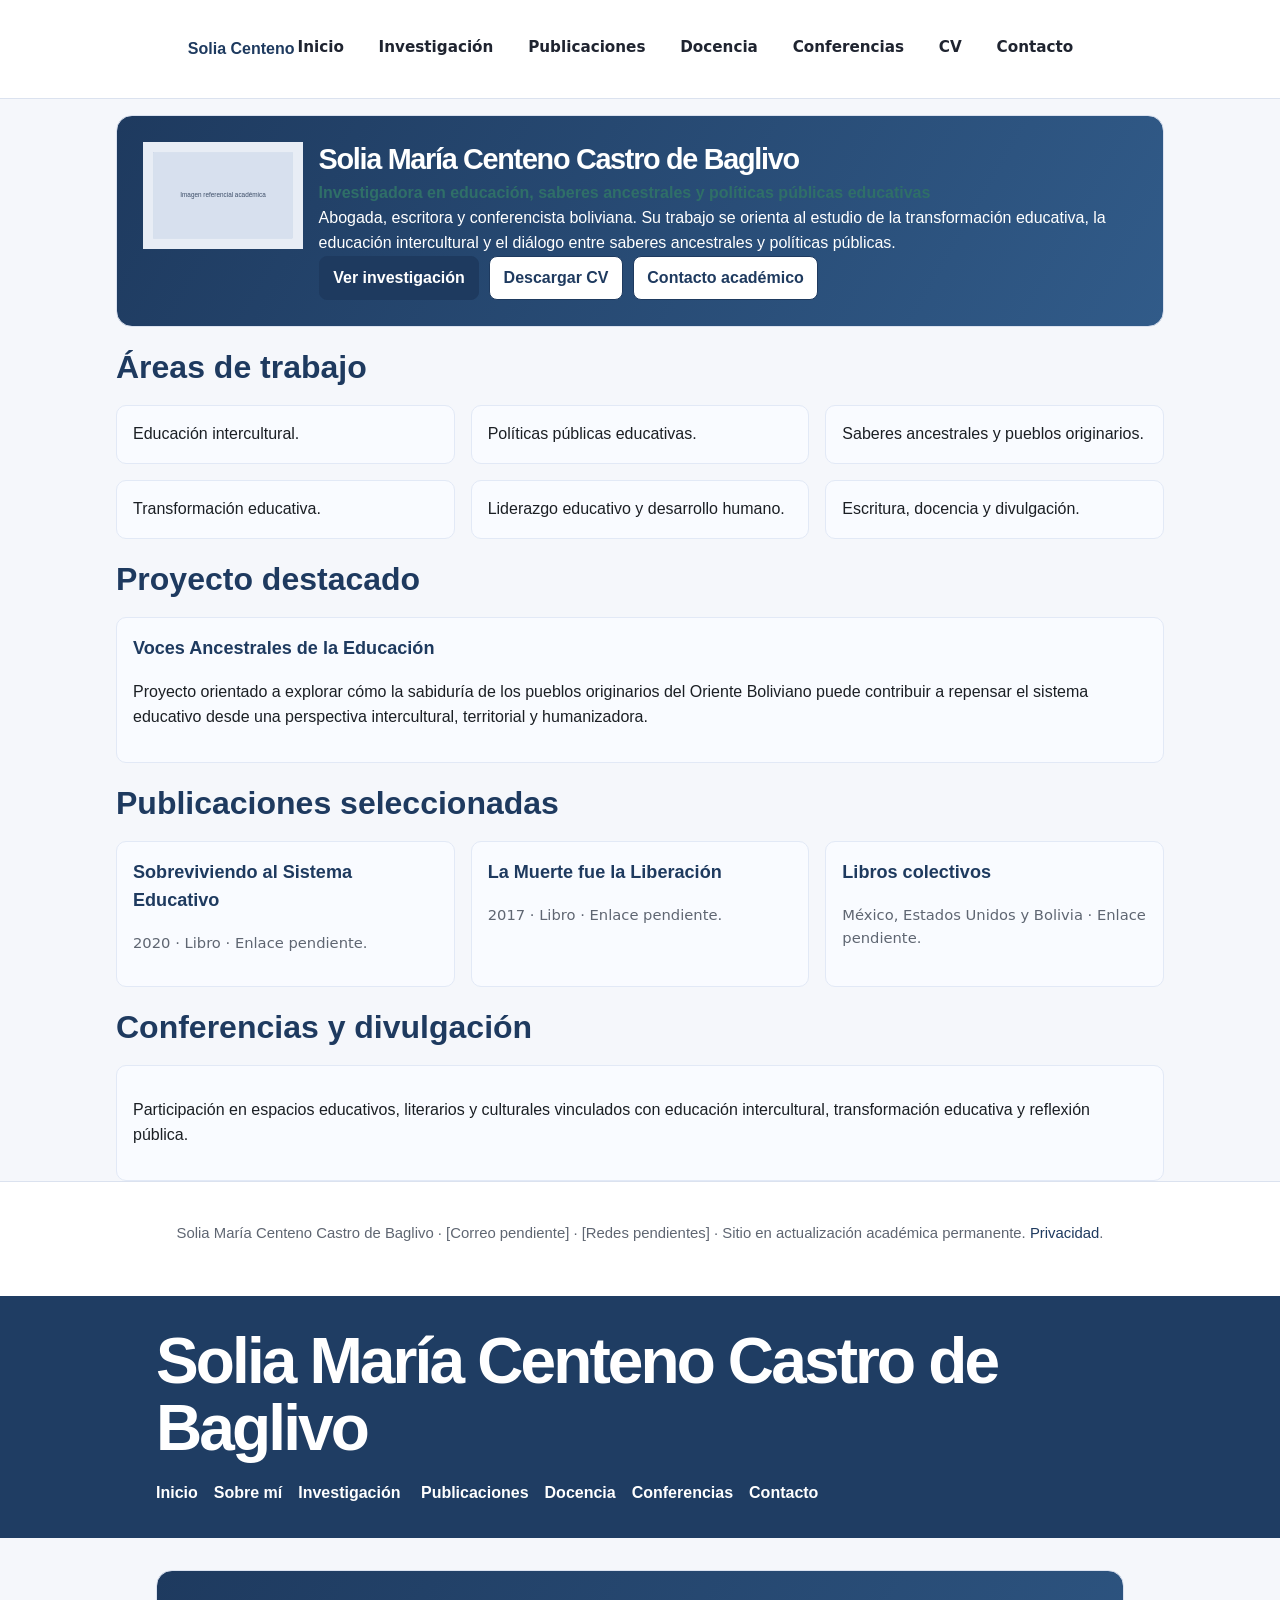
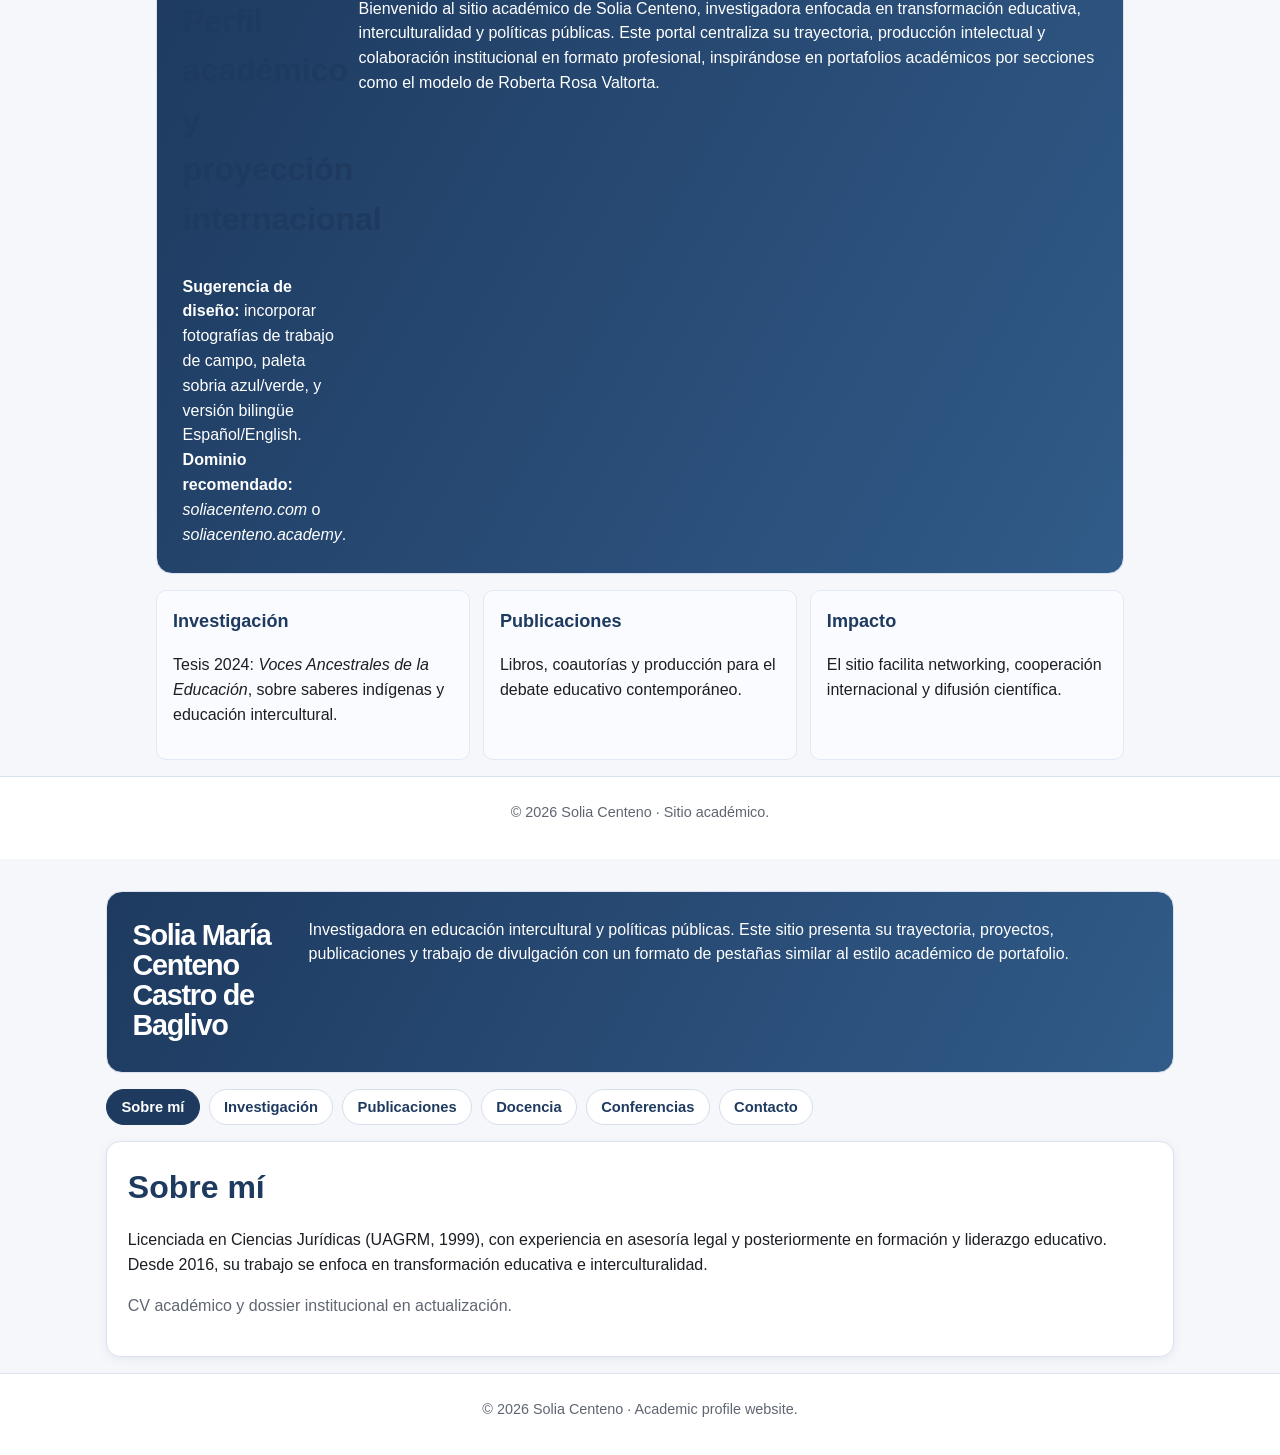
<file: index.html>
<!doctype html><html lang='es'><head><meta charset='utf-8'><meta name='viewport' content='width=device-width,initial-scale=1'>
<title>Solia Centeno | Investigación en educación y políticas públicas</title><meta name='description' content='Sitio académico de Solia María Centeno, abogada, escritora e investigadora boliviana dedicada a la educación intercultural, saberes ancestrales y políticas públicas educativas.'>
<meta property='og:title' content='Solia Centeno | Investigación en educación y políticas públicas'><meta property='og:description' content='Sitio académico y portafolio de investigación educativa.'><meta property='og:type' content='website'><meta property='og:image' content='assets/img/profile-placeholder.svg'><link rel='canonical' href='[pendiente de confirmar]'><link rel='stylesheet' href='assets/css/style.css'></head><body>
<header class='site-header'><div class='container'><a class='brand' href='index.html'>Solia Centeno</a><nav class='nav'><a href='index.html'>Inicio</a><a href='investigacion.html'>Investigación</a><a href='publicaciones.html'>Publicaciones</a><a href='docencia.html'>Docencia</a><a href='conferencias.html'>Conferencias</a><a href='cv.html'>CV</a><a href='contacto.html'>Contacto</a></nav></div></header>
<main class='container'><section class='hero'><img src='assets/img/profile-placeholder.svg' alt='Retrato profesional referencial de Solia Centeno'><div><h1>Solia María Centeno Castro de Baglivo</h1><p class='subtitle'>Investigadora en educación, saberes ancestrales y políticas públicas educativas</p><p>Abogada, escritora y conferencista boliviana. Su trabajo se orienta al estudio de la transformación educativa, la educación intercultural y el diálogo entre saberes ancestrales y políticas públicas.</p><div class='actions'><a class='btn primary' href='investigacion.html'>Ver investigación</a><a class='btn ghost' href='assets/docs/cv-solia-centeno.pdf'>Descargar CV</a><a class='btn ghost' href='contacto.html'>Contacto académico</a></div></div></section>
<section class='section'><h2>Áreas de trabajo</h2><div class='grid'><article class='card'>Educación intercultural.</article><article class='card'>Políticas públicas educativas.</article><article class='card'>Saberes ancestrales y pueblos originarios.</article><article class='card'>Transformación educativa.</article><article class='card'>Liderazgo educativo y desarrollo humano.</article><article class='card'>Escritura, docencia y divulgación.</article></div></section>
<section class='section'><h2>Proyecto destacado</h2><article class='card'><h3>Voces Ancestrales de la Educación</h3><p>Proyecto orientado a explorar cómo la sabiduría de los pueblos originarios del Oriente Boliviano puede contribuir a repensar el sistema educativo desde una perspectiva intercultural, territorial y humanizadora.</p></article></section>
<section class='section'><h2>Publicaciones seleccionadas</h2><div class='grid'><article class='card'><h3>Sobreviviendo al Sistema Educativo</h3><p class='meta'>2020 · Libro · Enlace pendiente.</p></article><article class='card'><h3>La Muerte fue la Liberación</h3><p class='meta'>2017 · Libro · Enlace pendiente.</p></article><article class='card'><h3>Libros colectivos</h3><p class='meta'>México, Estados Unidos y Bolivia · Enlace pendiente.</p></article></div></section>
<section class='section'><h2>Conferencias y divulgación</h2><article class='card'><p>Participación en espacios educativos, literarios y culturales vinculados con educación intercultural, transformación educativa y reflexión pública.</p></article></section>
</main><footer><div class='container footer-inner'>Solia María Centeno Castro de Baglivo · [Correo pendiente] · [Redes pendientes] · Sitio en actualización académica permanente. <a href='privacidad.html'>Privacidad</a>.</div></footer><script src='assets/js/main.js'></script></body></html>
<!DOCTYPE html>
<html lang="es">
<head>
  <meta charset="UTF-8" />
  <meta name="viewport" content="width=device-width, initial-scale=1.0" />
  <meta name="description" content="Sitio académico de Solia Centeno: educación intercultural y políticas públicas." />
  <title>Inicio | Solia Centeno</title>
  <style>
    body{margin:0;font-family:Arial,sans-serif;background:#f4f6fb;color:#1f2430}
    header{background:#1f3d63;color:#fff;padding:1rem}
    nav a{color:#fff;text-decoration:none;margin-right:1rem;font-weight:700}
    .wrap{max-width:1000px;margin:0 auto;padding:1rem}
    .hero{background:#fff;padding:1.2rem;border-radius:10px}
    .cards{display:grid;grid-template-columns:repeat(auto-fit,minmax(220px,1fr));gap:.8rem;margin-top:1rem}
    .card{background:#fff;border-radius:10px;padding:1rem}
    footer{text-align:center;color:#5f6672;padding:1.2rem}
  </style>
</head>
<body>
<header>
  <div class="wrap">
    <h1>Solia María Centeno Castro de Baglivo</h1>
    <nav>
      <a href="index.html">Inicio</a><a href="sobre-mi.html">Sobre mí</a><a href="investigacion.html">Investigación</a>
      <a href="publicaciones.html">Publicaciones</a><a href="docencia.html">Docencia</a><a href="conferencias.html">Conferencias</a><a href="contacto.html">Contacto</a>
    </nav>
  </div>
</header>
<main class="wrap">
  <section class="hero">
    <h2>Perfil académico y proyección internacional</h2>
    <p>Bienvenido al sitio académico de Solia Centeno, investigadora enfocada en transformación educativa, interculturalidad y políticas públicas. Este portal centraliza su trayectoria, producción intelectual y colaboración institucional en formato profesional, inspirándose en portafolios académicos por secciones como el modelo de Roberta Rosa Valtorta.</p>
    <p><strong>Sugerencia de diseño:</strong> incorporar fotografías de trabajo de campo, paleta sobria azul/verde, y versión bilingüe Español/English. <strong>Dominio recomendado:</strong> <em>soliacenteno.com</em> o <em>soliacenteno.academy</em>.</p>
  </section>
  <section class="cards">
    <article class="card"><h3>Investigación</h3><p>Tesis 2024: <em>Voces Ancestrales de la Educación</em>, sobre saberes indígenas y educación intercultural.</p></article>
    <article class="card"><h3>Publicaciones</h3><p>Libros, coautorías y producción para el debate educativo contemporáneo.</p></article>
    <article class="card"><h3>Impacto</h3><p>El sitio facilita networking, cooperación internacional y difusión científica.</p></article>
  </section>
</main>
<footer>© 2026 Solia Centeno · Sitio académico.</footer>
  <meta name="description" content="Sitio académico de Solia María Centeno Castro de Baglivo: investigación en educación intercultural y políticas públicas." />
  <title>Solia Centeno | Investigación en Educación y Políticas Públicas</title>
  <style>
    :root { --primary:#1e3a5f; --accent:#2e7d68; --bg:#f5f7fb; --card:#fff; --muted:#5f6672; }
    *{box-sizing:border-box}
    body{margin:0;font-family:Inter,"Segoe UI",Arial,sans-serif;background:var(--bg);color:#1b1f24;line-height:1.55}
    .wrapper{max-width:1100px;margin:0 auto;padding:1rem}
    .hero{background:linear-gradient(120deg,var(--primary),#315b89);color:#fff;border-radius:16px;padding:1.6rem;margin-top:1rem}
    .hero h1{margin:.2rem 0 .4rem;font-size:1.8rem}
    .hero p{margin:0;max-width:860px}

    .tabs{display:flex;flex-wrap:wrap;gap:.55rem;margin:1rem 0 0}
    .tab-btn{
      border:1px solid #d6deea;background:#fff;color:var(--primary);padding:.55rem .9rem;border-radius:999px;
      font-weight:600;cursor:pointer;font-size:.92rem
    }
    .tab-btn[aria-selected="true"]{background:var(--primary);color:#fff;border-color:var(--primary)}

    .panel{display:none;background:var(--card);border-radius:14px;padding:1.3rem;margin-top:1rem;box-shadow:0 2px 10px rgba(30,58,95,.08)}
    .panel.active{display:block}
    h2,h3{color:var(--primary);margin-top:0}
    .muted{color:var(--muted)}
    .grid{display:grid;gap:1rem;grid-template-columns:repeat(auto-fit,minmax(260px,1fr))}
    .card{background:#f9fbff;border:1px solid #e2e9f6;border-radius:10px;padding:1rem}
    footer{text-align:center;color:var(--muted);font-size:.9rem;padding:1.5rem .5rem 2.2rem}
  </style>
</head>
<body>
  <div class="wrapper">
    <section class="hero" id="inicio">
      <h1>Solia María Centeno Castro de Baglivo</h1>
      <p>Investigadora en educación intercultural y políticas públicas. Este sitio presenta su trayectoria, proyectos, publicaciones y trabajo de divulgación con un formato de pestañas similar al estilo académico de portafolio.</p>
    </section>

    <nav class="tabs" role="tablist" aria-label="Pestañas de contenido académico">
      <button class="tab-btn" role="tab" aria-selected="true" aria-controls="tab-sobre" id="btn-sobre">Sobre mí</button>
      <button class="tab-btn" role="tab" aria-selected="false" aria-controls="tab-investigacion" id="btn-investigacion">Investigación</button>
      <button class="tab-btn" role="tab" aria-selected="false" aria-controls="tab-publicaciones" id="btn-publicaciones">Publicaciones</button>
      <button class="tab-btn" role="tab" aria-selected="false" aria-controls="tab-docencia" id="btn-docencia">Docencia</button>
      <button class="tab-btn" role="tab" aria-selected="false" aria-controls="tab-conferencias" id="btn-conferencias">Conferencias</button>
      <button class="tab-btn" role="tab" aria-selected="false" aria-controls="tab-contacto" id="btn-contacto">Contacto</button>
    </nav>

    <section class="panel active" role="tabpanel" id="tab-sobre" aria-labelledby="btn-sobre">
      <h2>Sobre mí</h2>
      <p>Licenciada en Ciencias Jurídicas (UAGRM, 1999), con experiencia en asesoría legal y posteriormente en formación y liderazgo educativo. Desde 2016, su trabajo se enfoca en transformación educativa e interculturalidad.</p>
      <p class="muted">CV académico y dossier institucional en actualización.</p>
    </section>

    <section class="panel" role="tabpanel" id="tab-investigacion" aria-labelledby="btn-investigacion">
      <h2>Investigación</h2>
      <div class="grid">
        <article class="card">
          <h3>Líneas de trabajo</h3>
          <ul>
            <li>Educación intercultural bilingüe y descolonización.</li>
            <li>Transformación del sistema educativo boliviano.</li>
            <li>Políticas públicas con enfoque territorial y comunitario.</li>
          </ul>
        </article>
        <article class="card">
          <h3>Proyecto destacado</h3>
          <p><strong>Voces Ancestrales de la Educación (2024)</strong>: propuesta para integrar saberes de pueblos originarios del oriente boliviano en la renovación del paradigma educativo.</p>
        </article>
      </div>
    </section>

    <section class="panel" role="tabpanel" id="tab-publicaciones" aria-labelledby="btn-publicaciones">
      <h2>Publicaciones</h2>
      <ul>
        <li><strong>La Muerte fue la Liberación</strong> (2017).</li>
        <li><strong>Sobreviviendo al Sistema Educativo</strong> (2020).</li>
        <li>Coautoría en obras colectivas de circulación internacional (2021–2024).</li>
      </ul>
    </section>

    <section class="panel" role="tabpanel" id="tab-docencia" aria-labelledby="btn-docencia">
      <h2>Docencia y capacitación</h2>
      <p>Diseño de talleres y programas sobre liderazgo, comunicación, neuroventas y desarrollo personal aplicados a entornos de aprendizaje y gestión educativa.</p>
    </section>

    <section class="panel" role="tabpanel" id="tab-conferencias" aria-labelledby="btn-conferencias">
      <h2>Conferencias y divulgación</h2>
      <p>Ponencias en foros de educación, interculturalidad y ciudadanía, con enfoque en incidencia social y mejora de políticas educativas.</p>
    </section>

    <section class="panel" role="tabpanel" id="tab-contacto" aria-labelledby="btn-contacto">
      <h2>Contacto</h2>
      <ul>
        <li>Email: contacto@soliacenteno.com</li>
        <li>LinkedIn: Perfil en actualización</li>
        <li>ORCID / ResearchGate: Integración próxima</li>
      </ul>
    </section>
  </div>

  <footer>© 2026 Solia Centeno · Academic profile website.</footer>

  <script>
    const buttons = document.querySelectorAll('.tab-btn');
    const panels = document.querySelectorAll('.panel');

    function activateTab(targetId) {
      buttons.forEach((btn) => {
        const selected = btn.getAttribute('aria-controls') === targetId;
        btn.setAttribute('aria-selected', selected ? 'true' : 'false');
      });
      panels.forEach((panel) => {
        panel.classList.toggle('active', panel.id === targetId);
      });
    }

    buttons.forEach((btn) => {
      btn.addEventListener('click', () => activateTab(btn.getAttribute('aria-controls')));
    });
  </script>
</body>
</html>
</file>
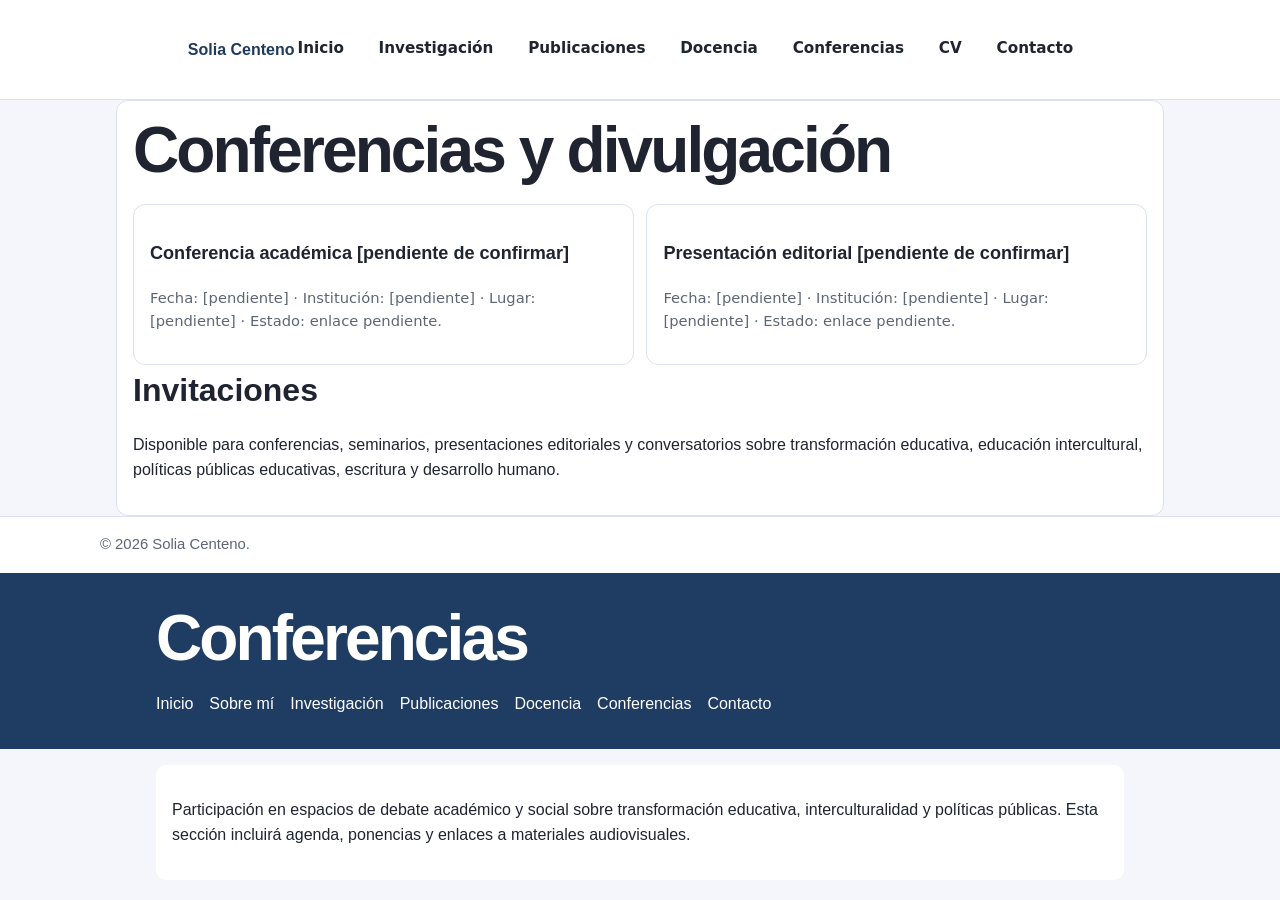
<file: conferencias.html>
<!doctype html><html lang='es'><head><meta charset='utf-8'><meta name='viewport' content='width=device-width,initial-scale=1'><title>Conferencias | Solia Centeno</title><meta name='description' content='Conferencias, presentaciones y participación en foros.'><meta property='og:title' content='Conferencias | Solia Centeno'><meta property='og:description' content='Agenda y participación en espacios académicos.'><meta property='og:type' content='article'><meta property='og:image' content='assets/img/conference-placeholder.svg'><link rel='stylesheet' href='assets/css/style.css'></head><body><header class='site-header'><div class='container'><a class='brand' href='index.html'>Solia Centeno</a><nav class='nav'><a href='index.html'>Inicio</a><a href='investigacion.html'>Investigación</a><a href='publicaciones.html'>Publicaciones</a><a href='docencia.html'>Docencia</a><a href='conferencias.html'>Conferencias</a><a href='cv.html'>CV</a><a href='contacto.html'>Contacto</a></nav></div></header><main class='container'><section class='panel'><h1>Conferencias y divulgación</h1><div class='grid'><article class='card'><h3>Conferencia académica [pendiente de confirmar]</h3><p class='meta'>Fecha: [pendiente] · Institución: [pendiente] · Lugar: [pendiente] · Estado: enlace pendiente.</p></article><article class='card'><h3>Presentación editorial [pendiente de confirmar]</h3><p class='meta'>Fecha: [pendiente] · Institución: [pendiente] · Lugar: [pendiente] · Estado: enlace pendiente.</p></article></div><h2>Invitaciones</h2><p>Disponible para conferencias, seminarios, presentaciones editoriales y conversatorios sobre transformación educativa, educación intercultural, políticas públicas educativas, escritura y desarrollo humano.</p></section></main><footer><div class='container footer-inner'>© <span data-year></span> Solia Centeno.</div></footer><script src='assets/js/main.js'></script></body></html>
<!DOCTYPE html><html lang="es"><head><meta charset="UTF-8"><meta name="viewport" content="width=device-width, initial-scale=1.0"><title>Conferencias | Solia Centeno</title><style>body{font-family:Arial,sans-serif;margin:0;background:#f4f6fb}header{background:#1f3d63;color:#fff;padding:1rem}.wrap{max-width:1000px;margin:0 auto;padding:1rem}nav a{color:#fff;text-decoration:none;margin-right:1rem}.box{background:#fff;padding:1rem;border-radius:10px}</style></head><body><header><div class="wrap"><h1>Conferencias</h1><nav><a href="index.html">Inicio</a><a href="sobre-mi.html">Sobre mí</a><a href="investigacion.html">Investigación</a><a href="publicaciones.html">Publicaciones</a><a href="docencia.html">Docencia</a><a href="conferencias.html">Conferencias</a><a href="contacto.html">Contacto</a></nav></div></header><main class="wrap"><section class="box"><p>Participación en espacios de debate académico y social sobre transformación educativa, interculturalidad y políticas públicas. Esta sección incluirá agenda, ponencias y enlaces a materiales audiovisuales.</p></section></main></body></html>
</file>
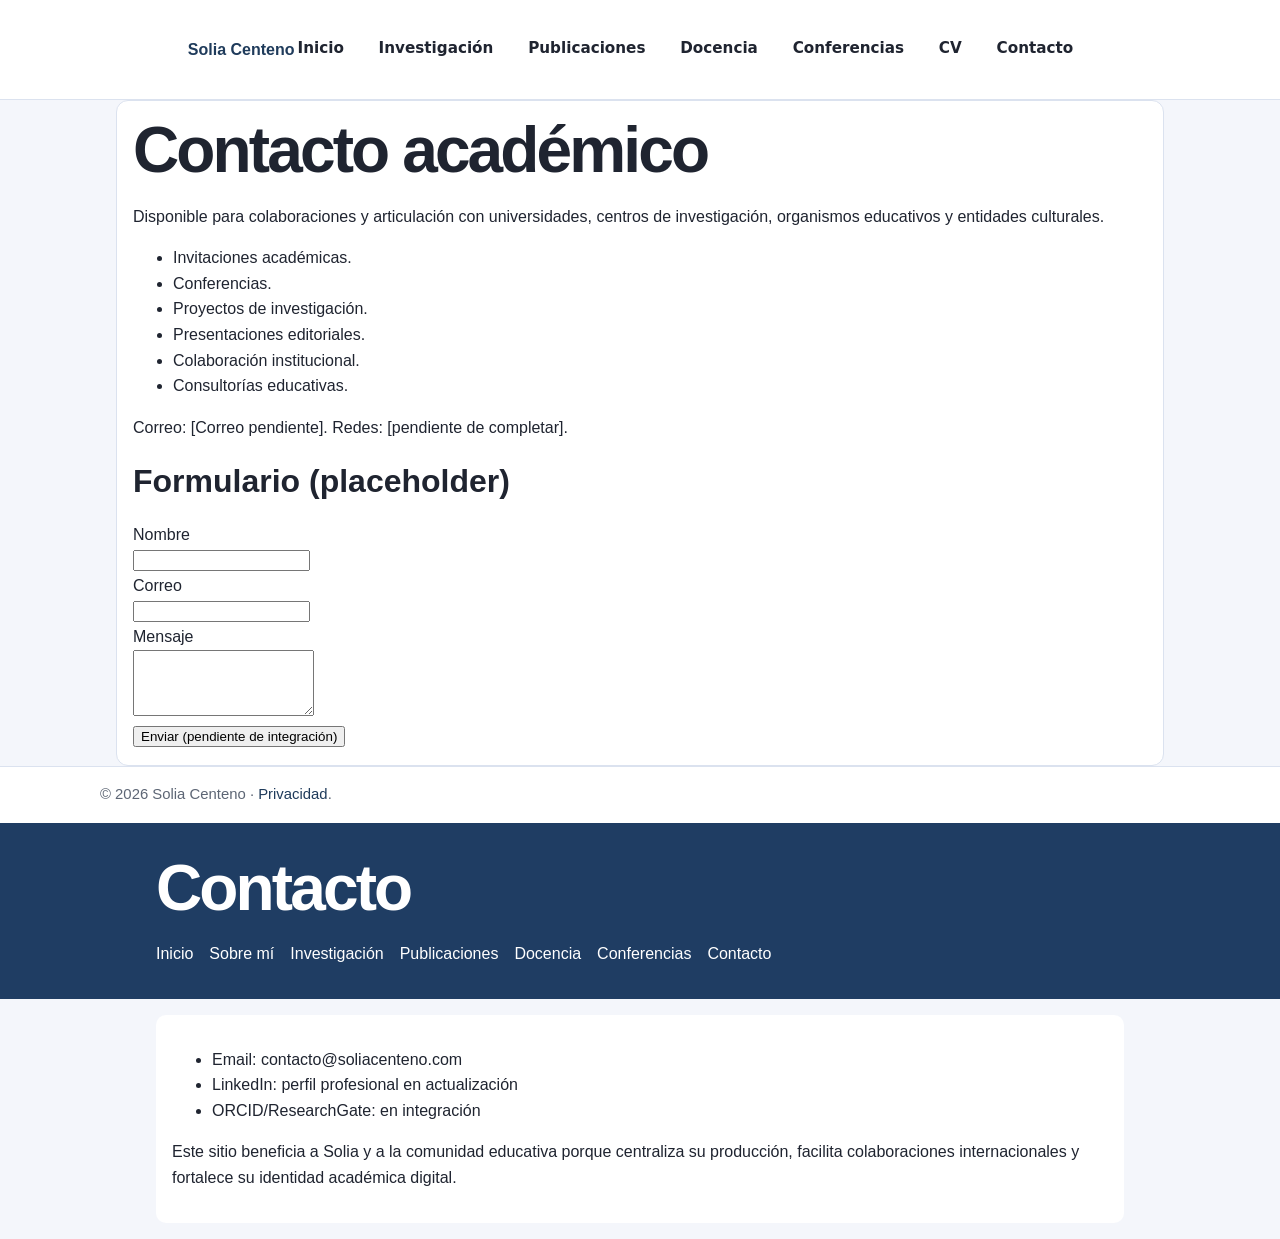
<file: contacto.html>
<!doctype html><html lang='es'><head><meta charset='utf-8'><meta name='viewport' content='width=device-width,initial-scale=1'><title>Contacto | Solia Centeno</title><meta name='description' content='Contacto académico y colaboraciones institucionales.'><meta property='og:title' content='Contacto | Solia Centeno'><meta property='og:description' content='Invitaciones académicas y proyectos de investigación.'><meta property='og:type' content='website'><meta property='og:image' content='assets/img/profile-placeholder.svg'><link rel='stylesheet' href='assets/css/style.css'></head><body><header class='site-header'><div class='container'><a class='brand' href='index.html'>Solia Centeno</a><nav class='nav'><a href='index.html'>Inicio</a><a href='investigacion.html'>Investigación</a><a href='publicaciones.html'>Publicaciones</a><a href='docencia.html'>Docencia</a><a href='conferencias.html'>Conferencias</a><a href='cv.html'>CV</a><a href='contacto.html'>Contacto</a></nav></div></header><main class='container'><section class='panel'><h1>Contacto académico</h1><p>Disponible para colaboraciones y articulación con universidades, centros de investigación, organismos educativos y entidades culturales.</p><ul><li>Invitaciones académicas.</li><li>Conferencias.</li><li>Proyectos de investigación.</li><li>Presentaciones editoriales.</li><li>Colaboración institucional.</li><li>Consultorías educativas.</li></ul><p>Correo: [Correo pendiente]. Redes: [pendiente de completar].</p><h2>Formulario (placeholder)</h2><form><label>Nombre<br><input type='text' aria-label='Nombre'></label><br><label>Correo<br><input type='email' aria-label='Correo electrónico'></label><br><label>Mensaje<br><textarea rows='4' aria-label='Mensaje'></textarea></label><br><button type='button'>Enviar (pendiente de integración)</button></form></section></main><footer><div class='container footer-inner'>© <span data-year></span> Solia Centeno · <a href='privacidad.html'>Privacidad</a>.</div></footer><script src='assets/js/main.js'></script></body></html>
<!DOCTYPE html><html lang="es"><head><meta charset="UTF-8"><meta name="viewport" content="width=device-width, initial-scale=1.0"><title>Contacto | Solia Centeno</title><style>body{font-family:Arial,sans-serif;margin:0;background:#f4f6fb}header{background:#1f3d63;color:#fff;padding:1rem}.wrap{max-width:1000px;margin:0 auto;padding:1rem}nav a{color:#fff;text-decoration:none;margin-right:1rem}.box{background:#fff;padding:1rem;border-radius:10px}</style></head><body><header><div class="wrap"><h1>Contacto</h1><nav><a href="index.html">Inicio</a><a href="sobre-mi.html">Sobre mí</a><a href="investigacion.html">Investigación</a><a href="publicaciones.html">Publicaciones</a><a href="docencia.html">Docencia</a><a href="conferencias.html">Conferencias</a><a href="contacto.html">Contacto</a></nav></div></header><main class="wrap"><section class="box"><ul><li>Email: contacto@soliacenteno.com</li><li>LinkedIn: perfil profesional en actualización</li><li>ORCID/ResearchGate: en integración</li></ul><p>Este sitio beneficia a Solia y a la comunidad educativa porque centraliza su producción, facilita colaboraciones internacionales y fortalece su identidad académica digital.</p></section></main></body></html>
</file>
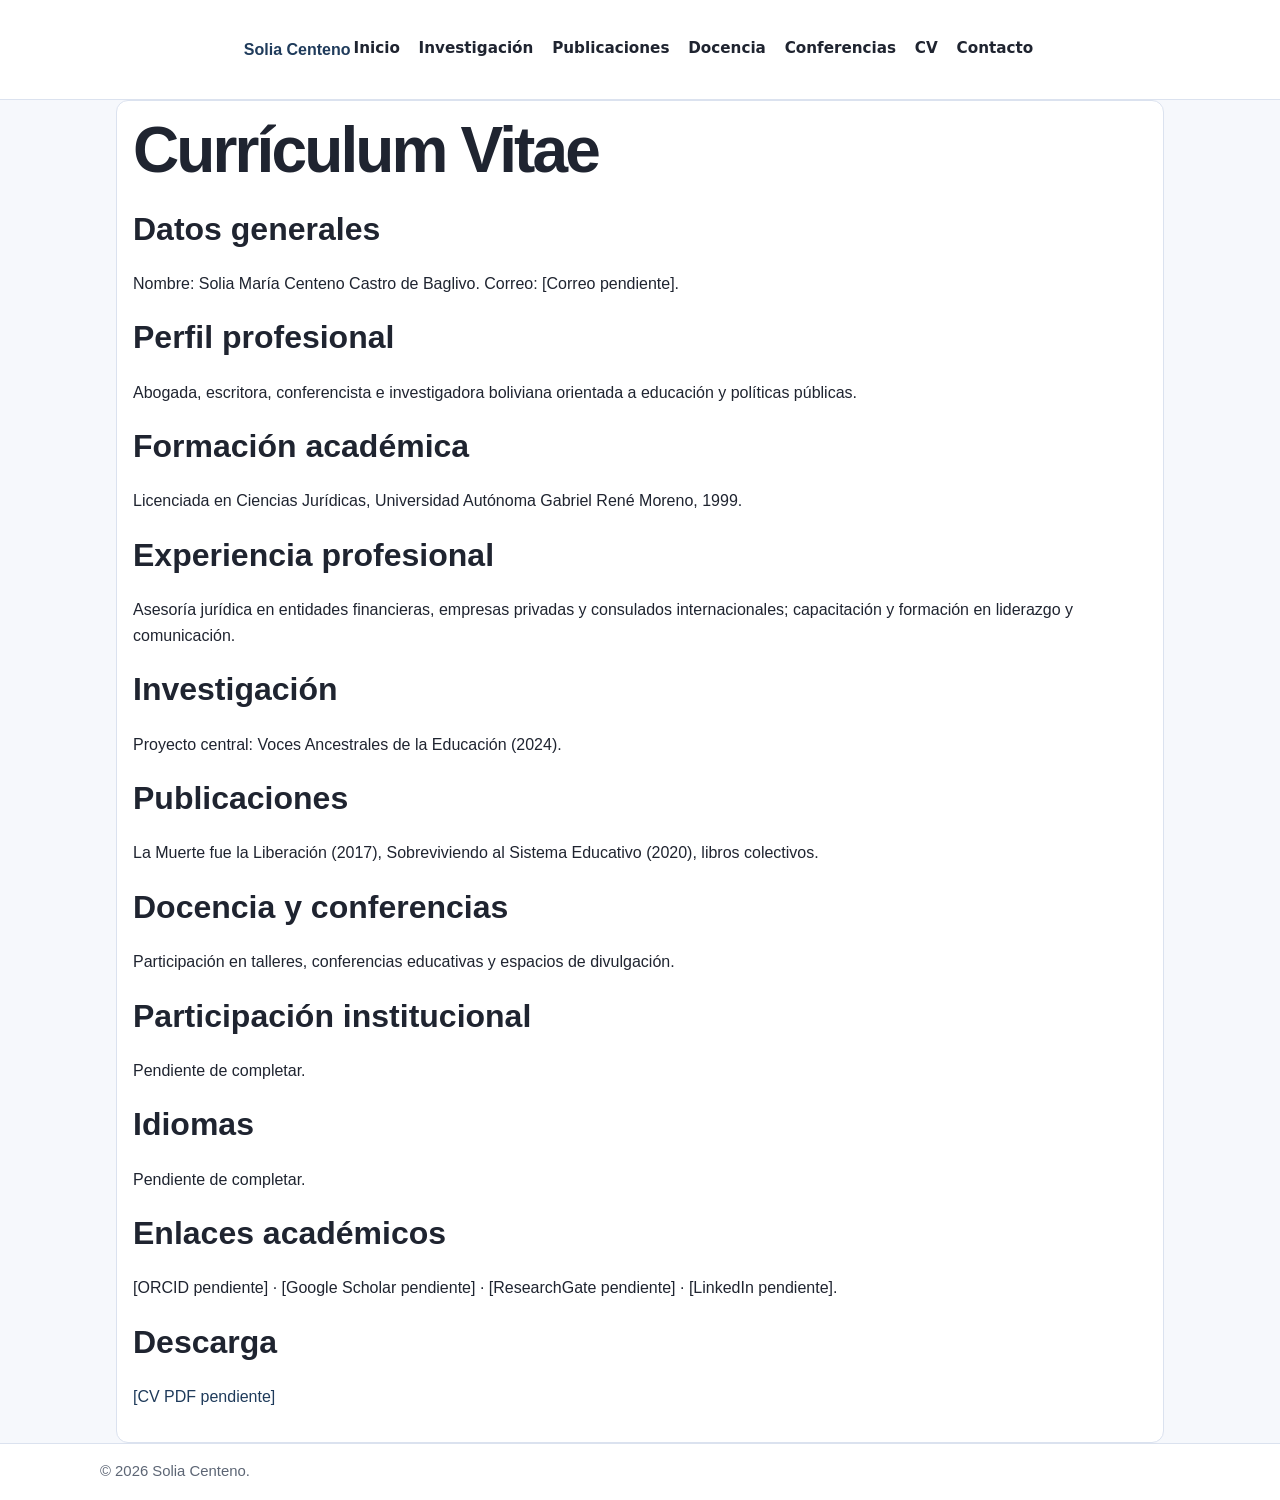
<file: cv.html>
<!doctype html><html lang='es'><head><meta charset='utf-8'><meta name='viewport' content='width=device-width,initial-scale=1'><title>CV | Solia Centeno</title><meta name='description' content='Currículum vitae de Solia Centeno.'><meta property='og:title' content='CV | Solia Centeno'><meta property='og:description' content='Perfil profesional y trayectoria.'><meta property='og:type' content='profile'><meta property='og:image' content='assets/img/profile-placeholder.svg'><link rel='stylesheet' href='assets/css/style.css'></head><body><header class='site-header'><div class='container'><a class='brand' href='index.html'>Solia Centeno</a><nav class='nav'><a href='index.html'>Inicio</a><a href='investigacion.html'>Investigación</a><a href='publicaciones.html'>Publicaciones</a><a href='docencia.html'>Docencia</a><a href='conferencias.html'>Conferencias</a><a href='cv.html'>CV</a><a href='contacto.html'>Contacto</a></nav></div></header><main class='container'><section class='panel'><h1>Currículum Vitae</h1><h2>Datos generales</h2><p>Nombre: Solia María Centeno Castro de Baglivo. Correo: [Correo pendiente].</p><h2>Perfil profesional</h2><p>Abogada, escritora, conferencista e investigadora boliviana orientada a educación y políticas públicas.</p><h2>Formación académica</h2><p>Licenciada en Ciencias Jurídicas, Universidad Autónoma Gabriel René Moreno, 1999.</p><h2>Experiencia profesional</h2><p>Asesoría jurídica en entidades financieras, empresas privadas y consulados internacionales; capacitación y formación en liderazgo y comunicación.</p><h2>Investigación</h2><p>Proyecto central: Voces Ancestrales de la Educación (2024).</p><h2>Publicaciones</h2><p>La Muerte fue la Liberación (2017), Sobreviviendo al Sistema Educativo (2020), libros colectivos.</p><h2>Docencia y conferencias</h2><p>Participación en talleres, conferencias educativas y espacios de divulgación.</p><h2>Participación institucional</h2><p>Pendiente de completar.</p><h2>Idiomas</h2><p>Pendiente de completar.</p><h2>Enlaces académicos</h2><p>[ORCID pendiente] · [Google Scholar pendiente] · [ResearchGate pendiente] · [LinkedIn pendiente].</p><h2>Descarga</h2><p><a href='assets/docs/cv-solia-centeno.pdf'>[CV PDF pendiente]</a></p></section></main><footer><div class='container footer-inner'>© <span data-year></span> Solia Centeno.</div></footer><script src='assets/js/main.js'></script></body></html>
</file>
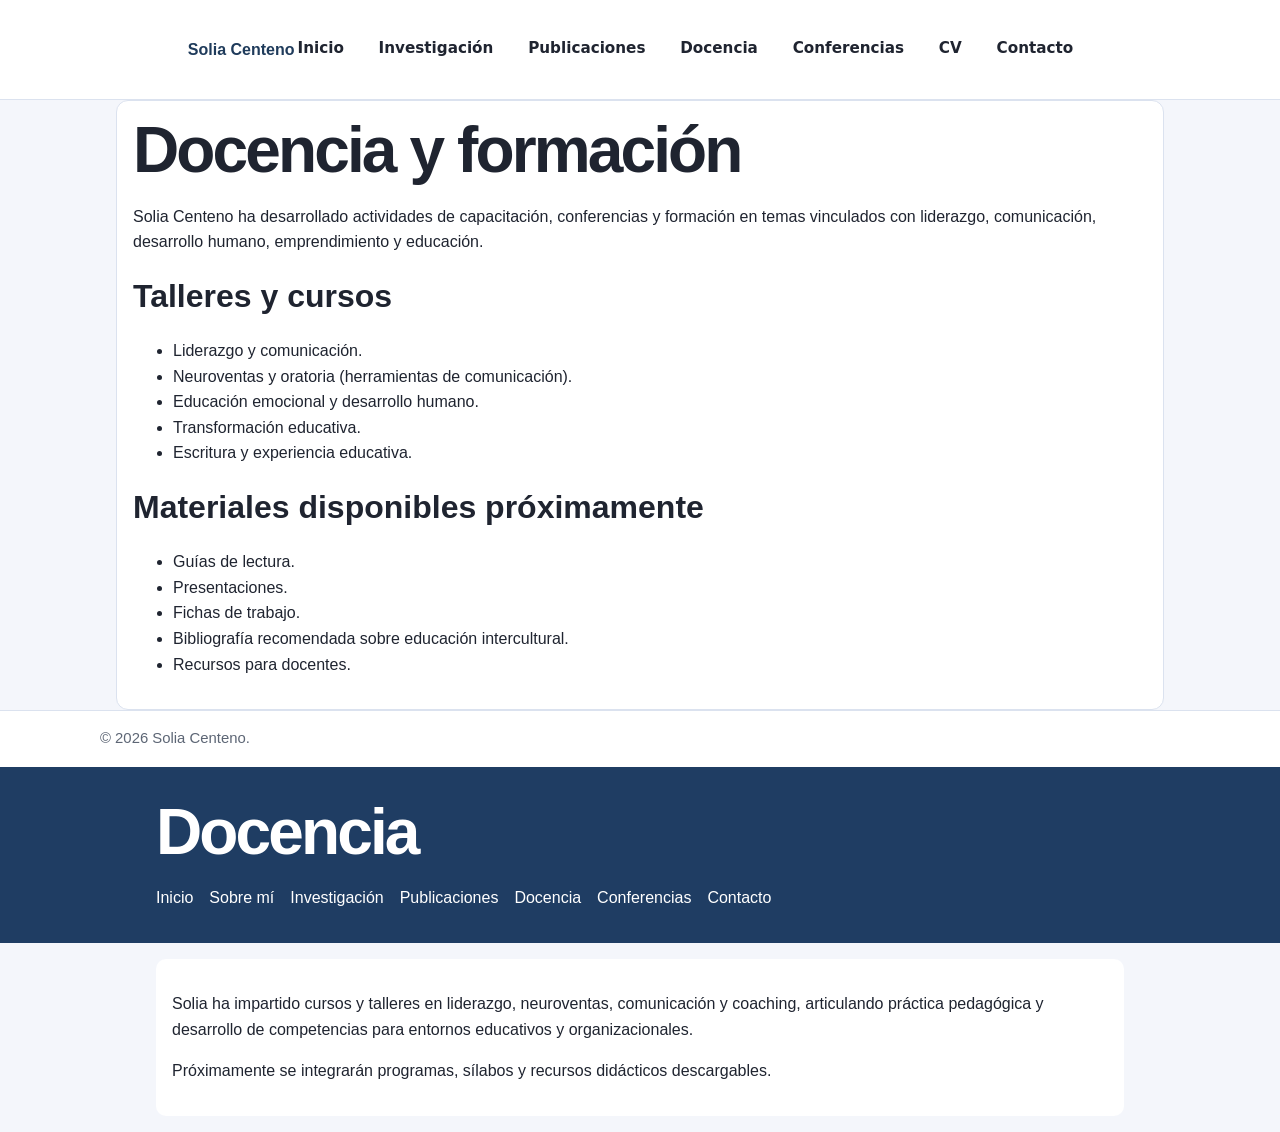
<file: docencia.html>
<!doctype html><html lang='es'><head><meta charset='utf-8'><meta name='viewport' content='width=device-width,initial-scale=1'><title>Docencia y formación | Solia Centeno</title><meta name='description' content='Docencia, capacitación y recursos formativos.'><meta property='og:title' content='Docencia y formación | Solia Centeno'><meta property='og:description' content='Actividades de formación y materiales.'><meta property='og:type' content='article'><meta property='og:image' content='assets/img/profile-placeholder.svg'><link rel='stylesheet' href='assets/css/style.css'></head><body><header class='site-header'><div class='container'><a class='brand' href='index.html'>Solia Centeno</a><nav class='nav'><a href='index.html'>Inicio</a><a href='investigacion.html'>Investigación</a><a href='publicaciones.html'>Publicaciones</a><a href='docencia.html'>Docencia</a><a href='conferencias.html'>Conferencias</a><a href='cv.html'>CV</a><a href='contacto.html'>Contacto</a></nav></div></header><main class='container'><section class='panel'><h1>Docencia y formación</h1><p>Solia Centeno ha desarrollado actividades de capacitación, conferencias y formación en temas vinculados con liderazgo, comunicación, desarrollo humano, emprendimiento y educación.</p><h2>Talleres y cursos</h2><ul><li>Liderazgo y comunicación.</li><li>Neuroventas y oratoria (herramientas de comunicación).</li><li>Educación emocional y desarrollo humano.</li><li>Transformación educativa.</li><li>Escritura y experiencia educativa.</li></ul><h2>Materiales disponibles próximamente</h2><ul><li>Guías de lectura.</li><li>Presentaciones.</li><li>Fichas de trabajo.</li><li>Bibliografía recomendada sobre educación intercultural.</li><li>Recursos para docentes.</li></ul></section></main><footer><div class='container footer-inner'>© <span data-year></span> Solia Centeno.</div></footer><script src='assets/js/main.js'></script></body></html>
<!DOCTYPE html><html lang="es"><head><meta charset="UTF-8"><meta name="viewport" content="width=device-width, initial-scale=1.0"><title>Docencia | Solia Centeno</title><style>body{font-family:Arial,sans-serif;margin:0;background:#f4f6fb}header{background:#1f3d63;color:#fff;padding:1rem}.wrap{max-width:1000px;margin:0 auto;padding:1rem}nav a{color:#fff;text-decoration:none;margin-right:1rem}.box{background:#fff;padding:1rem;border-radius:10px}</style></head><body><header><div class="wrap"><h1>Docencia</h1><nav><a href="index.html">Inicio</a><a href="sobre-mi.html">Sobre mí</a><a href="investigacion.html">Investigación</a><a href="publicaciones.html">Publicaciones</a><a href="docencia.html">Docencia</a><a href="conferencias.html">Conferencias</a><a href="contacto.html">Contacto</a></nav></div></header><main class="wrap"><section class="box"><p>Solia ha impartido cursos y talleres en liderazgo, neuroventas, comunicación y coaching, articulando práctica pedagógica y desarrollo de competencias para entornos educativos y organizacionales.</p><p>Próximamente se integrarán programas, sílabos y recursos didácticos descargables.</p></section></main></body></html>
</file>
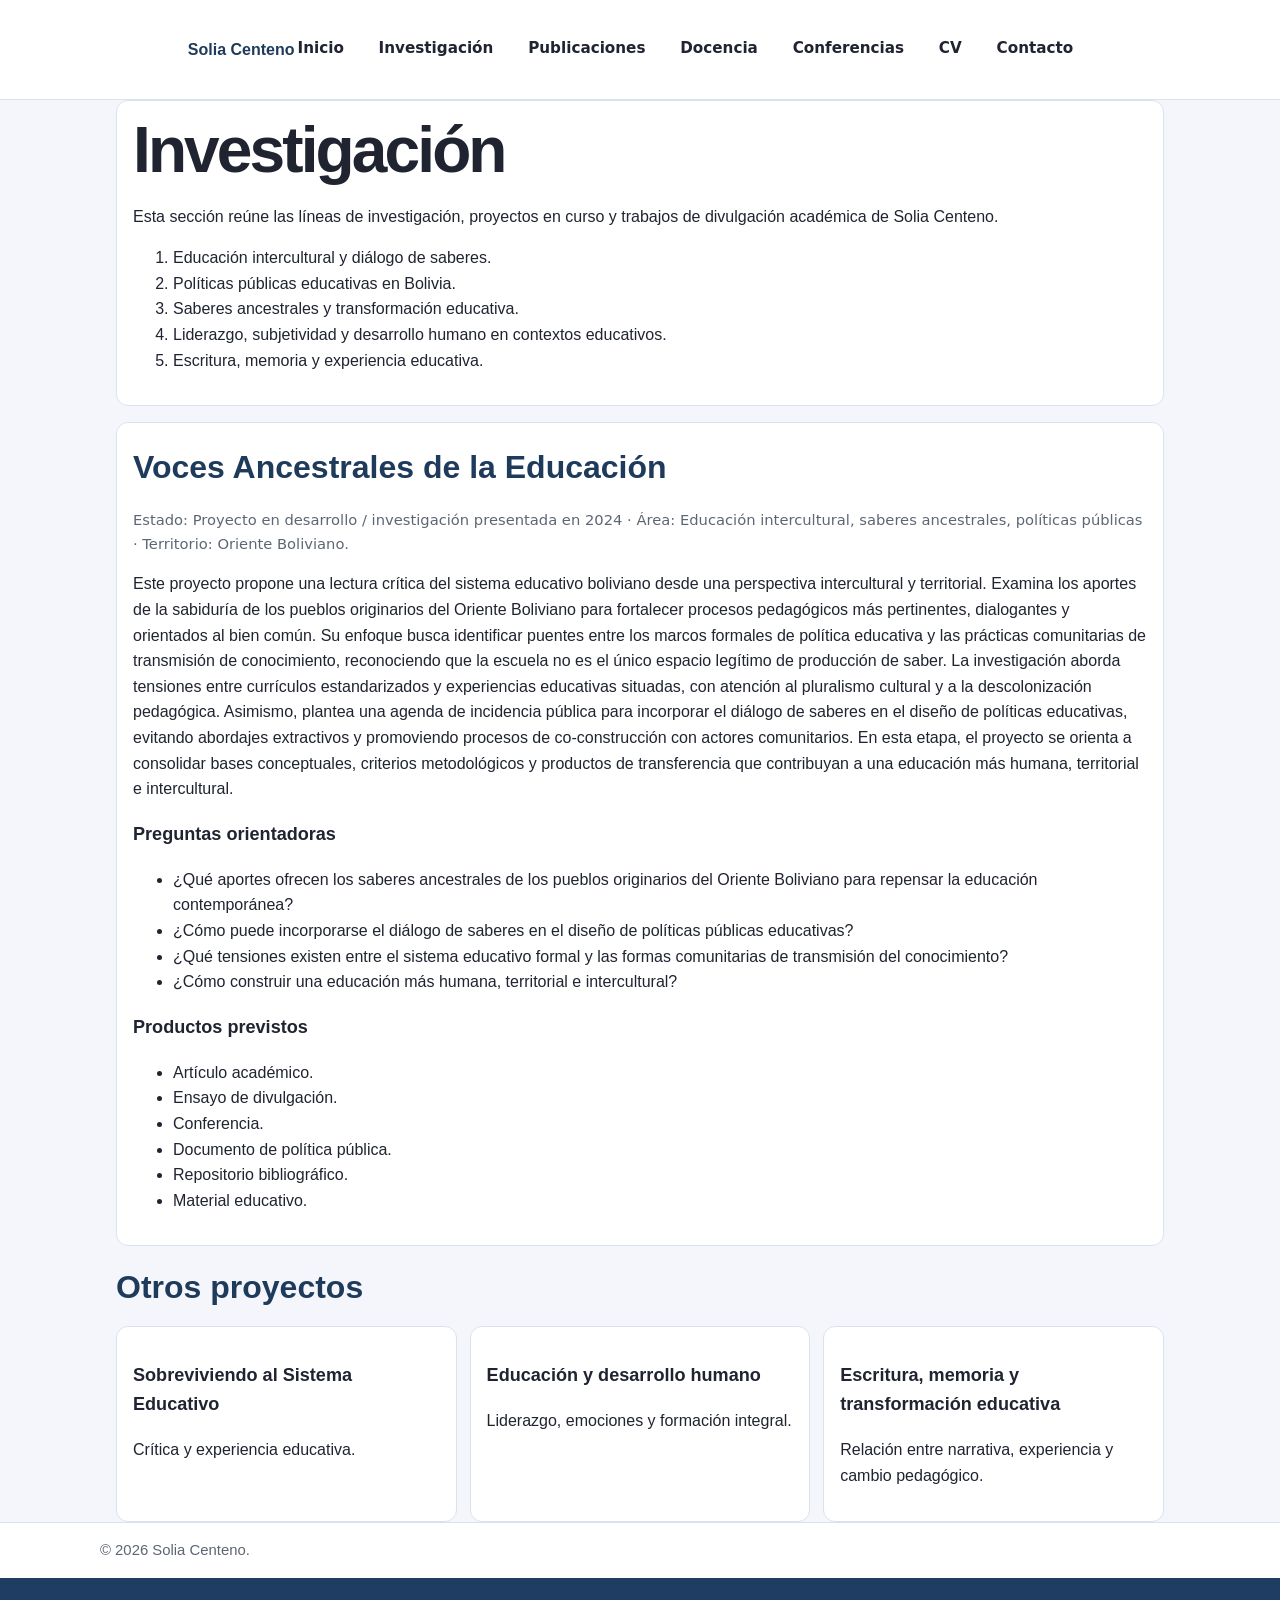
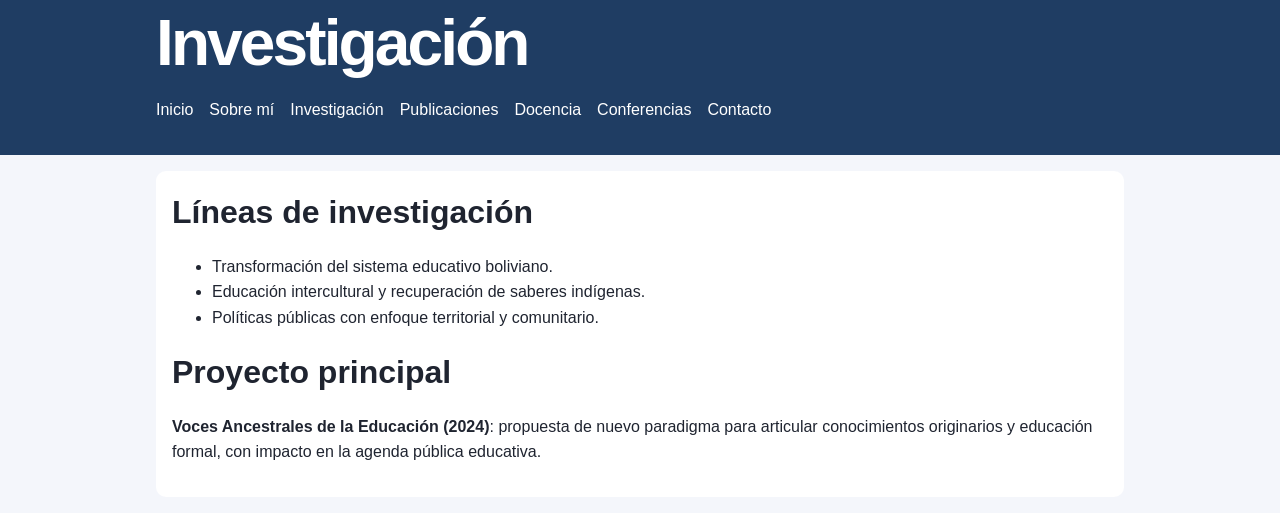
<file: investigacion.html>
<!doctype html><html lang='es'><head><meta charset='utf-8'><meta name='viewport' content='width=device-width,initial-scale=1'><title>Investigación | Solia Centeno</title><meta name='description' content='Líneas y proyectos de investigación de Solia Centeno.'><meta property='og:title' content='Investigación | Solia Centeno'><meta property='og:description' content='Proyectos en curso y líneas de investigación.'><meta property='og:type' content='article'><meta property='og:image' content='assets/img/research-placeholder.svg'><link rel='canonical' href='[pendiente de confirmar]'><link rel='stylesheet' href='assets/css/style.css'></head><body><header class='site-header'><div class='container'><a class='brand' href='index.html'>Solia Centeno</a><nav class='nav'><a href='index.html'>Inicio</a><a href='investigacion.html'>Investigación</a><a href='publicaciones.html'>Publicaciones</a><a href='docencia.html'>Docencia</a><a href='conferencias.html'>Conferencias</a><a href='cv.html'>CV</a><a href='contacto.html'>Contacto</a></nav></div></header><main class='container'><section class='panel'><h1>Investigación</h1><p>Esta sección reúne las líneas de investigación, proyectos en curso y trabajos de divulgación académica de Solia Centeno.</p><ol><li>Educación intercultural y diálogo de saberes.</li><li>Políticas públicas educativas en Bolivia.</li><li>Saberes ancestrales y transformación educativa.</li><li>Liderazgo, subjetividad y desarrollo humano en contextos educativos.</li><li>Escritura, memoria y experiencia educativa.</li></ol></section><section class='panel section'><h2>Voces Ancestrales de la Educación</h2><p class='meta'>Estado: Proyecto en desarrollo / investigación presentada en 2024 · Área: Educación intercultural, saberes ancestrales, políticas públicas · Territorio: Oriente Boliviano.</p><p>Este proyecto propone una lectura crítica del sistema educativo boliviano desde una perspectiva intercultural y territorial. Examina los aportes de la sabiduría de los pueblos originarios del Oriente Boliviano para fortalecer procesos pedagógicos más pertinentes, dialogantes y orientados al bien común. Su enfoque busca identificar puentes entre los marcos formales de política educativa y las prácticas comunitarias de transmisión de conocimiento, reconociendo que la escuela no es el único espacio legítimo de producción de saber. La investigación aborda tensiones entre currículos estandarizados y experiencias educativas situadas, con atención al pluralismo cultural y a la descolonización pedagógica. Asimismo, plantea una agenda de incidencia pública para incorporar el diálogo de saberes en el diseño de políticas educativas, evitando abordajes extractivos y promoviendo procesos de co-construcción con actores comunitarios. En esta etapa, el proyecto se orienta a consolidar bases conceptuales, criterios metodológicos y productos de transferencia que contribuyan a una educación más humana, territorial e intercultural.</p><h3>Preguntas orientadoras</h3><ul><li>¿Qué aportes ofrecen los saberes ancestrales de los pueblos originarios del Oriente Boliviano para repensar la educación contemporánea?</li><li>¿Cómo puede incorporarse el diálogo de saberes en el diseño de políticas públicas educativas?</li><li>¿Qué tensiones existen entre el sistema educativo formal y las formas comunitarias de transmisión del conocimiento?</li><li>¿Cómo construir una educación más humana, territorial e intercultural?</li></ul><h3>Productos previstos</h3><ul><li>Artículo académico.</li><li>Ensayo de divulgación.</li><li>Conferencia.</li><li>Documento de política pública.</li><li>Repositorio bibliográfico.</li><li>Material educativo.</li></ul></section><section class='section'><h2>Otros proyectos</h2><div class='grid'><article class='card'><h3>Sobreviviendo al Sistema Educativo</h3><p>Crítica y experiencia educativa.</p></article><article class='card'><h3>Educación y desarrollo humano</h3><p>Liderazgo, emociones y formación integral.</p></article><article class='card'><h3>Escritura, memoria y transformación educativa</h3><p>Relación entre narrativa, experiencia y cambio pedagógico.</p></article></div></section></main><footer><div class='container footer-inner'>© <span data-year></span> Solia Centeno.</div></footer><script src='assets/js/main.js'></script></body></html>
<!DOCTYPE html><html lang="es"><head><meta charset="UTF-8"><meta name="viewport" content="width=device-width, initial-scale=1.0"><title>Investigación | Solia Centeno</title><style>body{font-family:Arial,sans-serif;margin:0;background:#f4f6fb}header{background:#1f3d63;color:#fff;padding:1rem}.wrap{max-width:1000px;margin:0 auto;padding:1rem}nav a{color:#fff;text-decoration:none;margin-right:1rem}.box{background:#fff;padding:1rem;border-radius:10px}</style></head><body><header><div class="wrap"><h1>Investigación</h1><nav><a href="index.html">Inicio</a><a href="sobre-mi.html">Sobre mí</a><a href="investigacion.html">Investigación</a><a href="publicaciones.html">Publicaciones</a><a href="docencia.html">Docencia</a><a href="conferencias.html">Conferencias</a><a href="contacto.html">Contacto</a></nav></div></header><main class="wrap"><section class="box"><h2>Líneas de investigación</h2><ul><li>Transformación del sistema educativo boliviano.</li><li>Educación intercultural y recuperación de saberes indígenas.</li><li>Políticas públicas con enfoque territorial y comunitario.</li></ul><h2>Proyecto principal</h2><p><strong>Voces Ancestrales de la Educación (2024)</strong>: propuesta de nuevo paradigma para articular conocimientos originarios y educación formal, con impacto en la agenda pública educativa.</p></section></main></body></html>
</file>
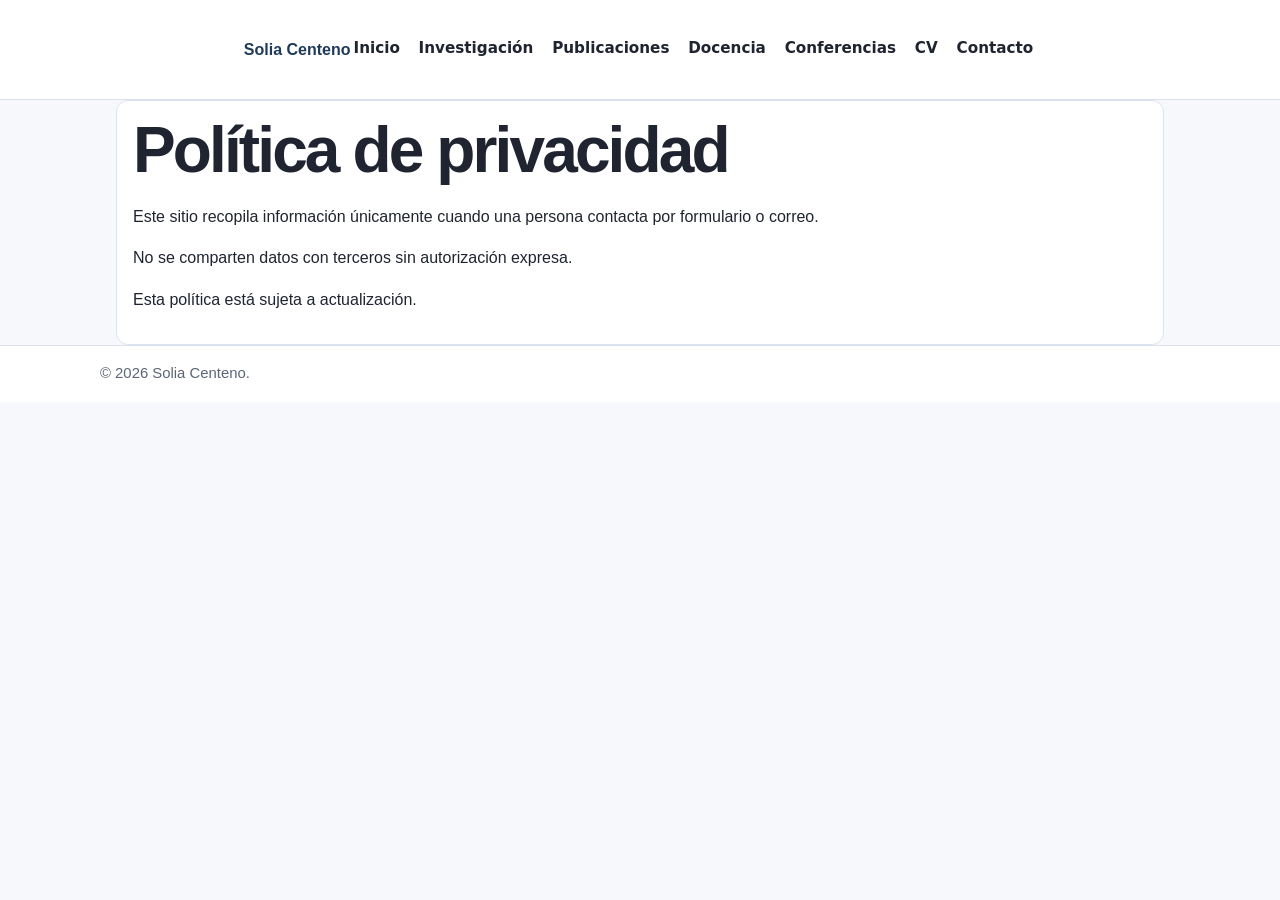
<file: privacidad.html>
<!doctype html><html lang='es'><head><meta charset='utf-8'><meta name='viewport' content='width=device-width,initial-scale=1'><title>Privacidad | Solia Centeno</title><meta name='description' content='Política de privacidad del sitio académico.'><meta property='og:title' content='Privacidad | Solia Centeno'><meta property='og:description' content='Tratamiento de datos del sitio.'><meta property='og:type' content='website'><meta property='og:image' content='assets/img/profile-placeholder.svg'><link rel='stylesheet' href='assets/css/style.css'></head><body><header class='site-header'><div class='container'><a class='brand' href='index.html'>Solia Centeno</a><nav class='nav'><a href='index.html'>Inicio</a><a href='investigacion.html'>Investigación</a><a href='publicaciones.html'>Publicaciones</a><a href='docencia.html'>Docencia</a><a href='conferencias.html'>Conferencias</a><a href='cv.html'>CV</a><a href='contacto.html'>Contacto</a></nav></div></header><main class='container'><section class='panel'><h1>Política de privacidad</h1><p>Este sitio recopila información únicamente cuando una persona contacta por formulario o correo.</p><p>No se comparten datos con terceros sin autorización expresa.</p><p>Esta política está sujeta a actualización.</p></section></main><footer><div class='container footer-inner'>© <span data-year></span> Solia Centeno.</div></footer><script src='assets/js/main.js'></script></body></html>
</file>
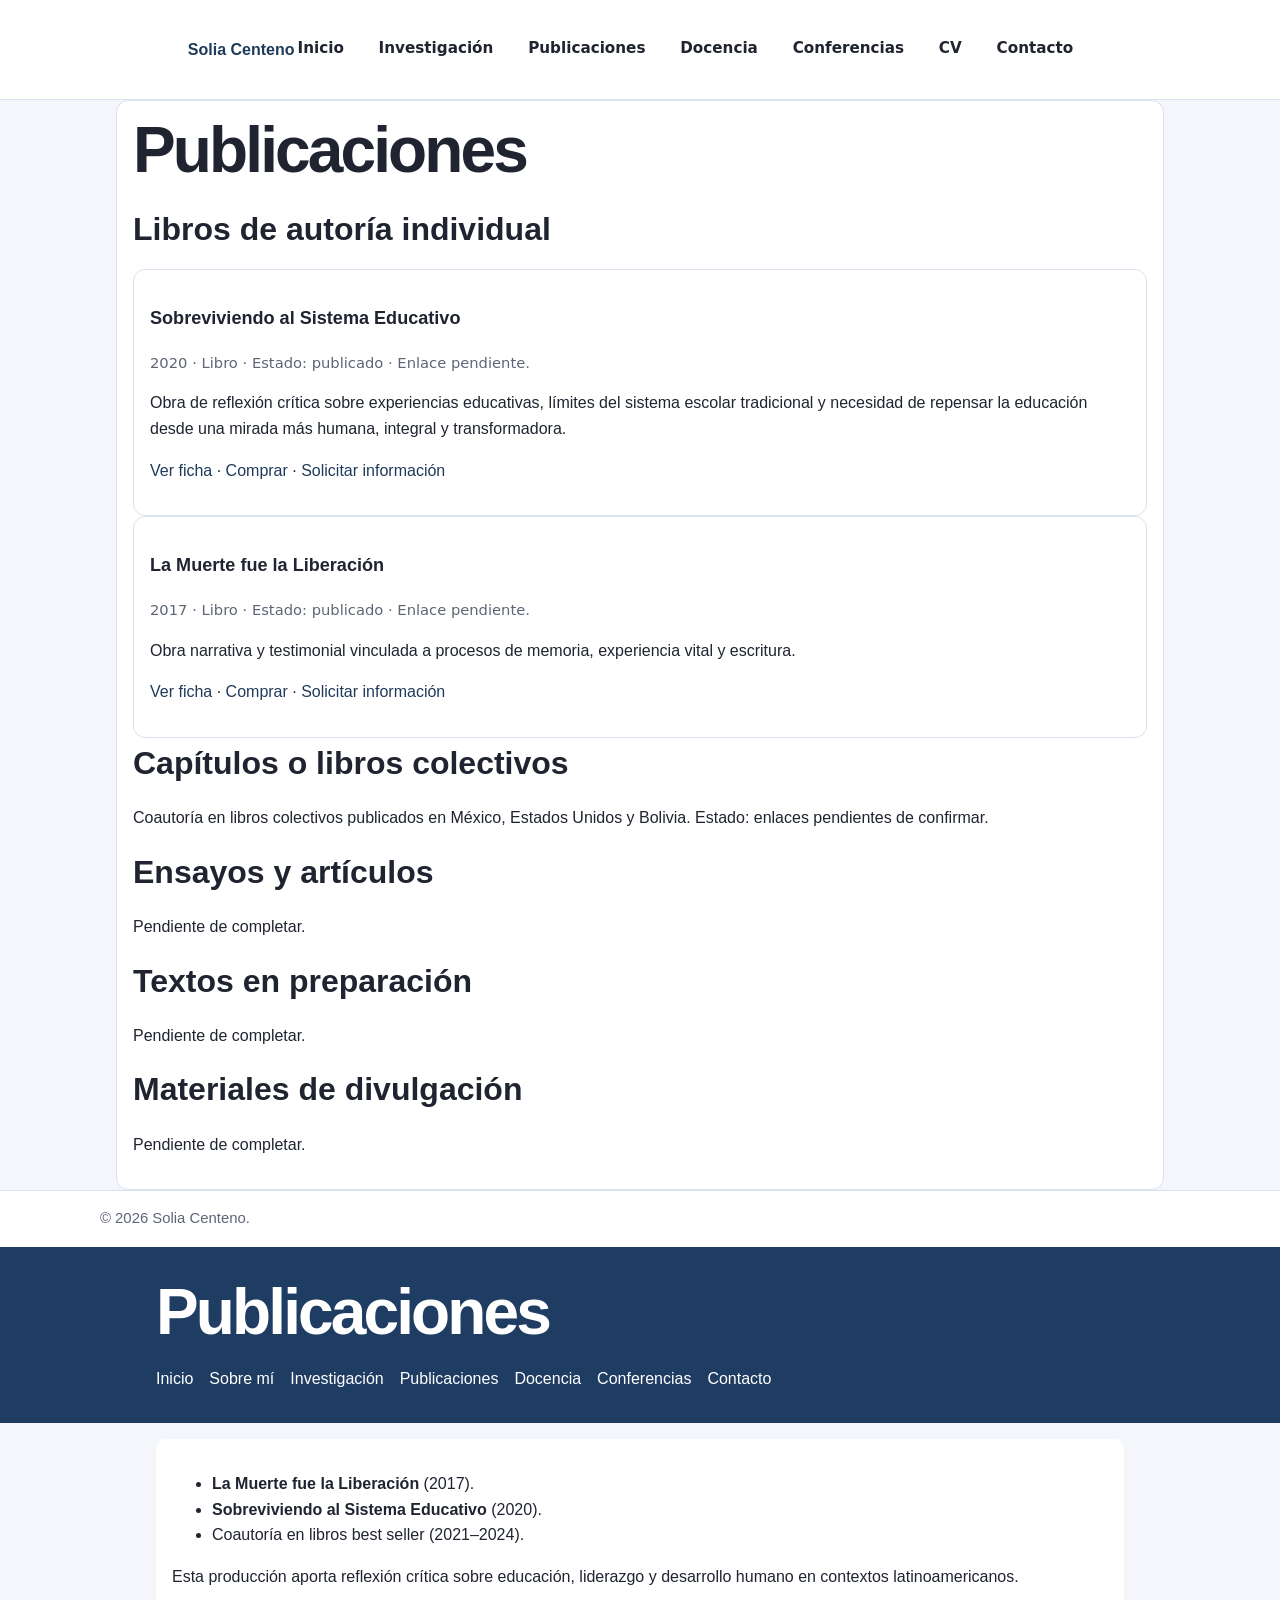
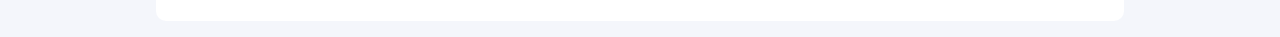
<file: publicaciones.html>
<!doctype html><html lang='es'><head><meta charset='utf-8'><meta name='viewport' content='width=device-width,initial-scale=1'><title>Publicaciones | Solia Centeno</title><meta name='description' content='Libros, textos y materiales de divulgación de Solia Centeno.'><meta property='og:title' content='Publicaciones | Solia Centeno'><meta property='og:description' content='Fichas bibliográficas y textos en preparación.'><meta property='og:type' content='article'><meta property='og:image' content='assets/img/book-placeholder.svg'><link rel='stylesheet' href='assets/css/style.css'></head><body><header class='site-header'><div class='container'><a class='brand' href='index.html'>Solia Centeno</a><nav class='nav'><a href='index.html'>Inicio</a><a href='investigacion.html'>Investigación</a><a href='publicaciones.html'>Publicaciones</a><a href='docencia.html'>Docencia</a><a href='conferencias.html'>Conferencias</a><a href='cv.html'>CV</a><a href='contacto.html'>Contacto</a></nav></div></header><main class='container'><section class='panel'><h1>Publicaciones</h1><h2>Libros de autoría individual</h2><div class='card'><h3>Sobreviviendo al Sistema Educativo</h3><p class='meta'>2020 · Libro · Estado: publicado · Enlace pendiente.</p><p>Obra de reflexión crítica sobre experiencias educativas, límites del sistema escolar tradicional y necesidad de repensar la educación desde una mirada más humana, integral y transformadora.</p><p><a href='#'>Ver ficha</a> · <a href='#'>Comprar</a> · <a href='#'>Solicitar información</a></p></div><div class='card'><h3>La Muerte fue la Liberación</h3><p class='meta'>2017 · Libro · Estado: publicado · Enlace pendiente.</p><p>Obra narrativa y testimonial vinculada a procesos de memoria, experiencia vital y escritura.</p><p><a href='#'>Ver ficha</a> · <a href='#'>Comprar</a> · <a href='#'>Solicitar información</a></p></div><h2>Capítulos o libros colectivos</h2><p>Coautoría en libros colectivos publicados en México, Estados Unidos y Bolivia. Estado: enlaces pendientes de confirmar.</p><h2>Ensayos y artículos</h2><p>Pendiente de completar.</p><h2>Textos en preparación</h2><p>Pendiente de completar.</p><h2>Materiales de divulgación</h2><p>Pendiente de completar.</p></section></main><footer><div class='container footer-inner'>© <span data-year></span> Solia Centeno.</div></footer><script src='assets/js/main.js'></script></body></html>
<!DOCTYPE html><html lang="es"><head><meta charset="UTF-8"><meta name="viewport" content="width=device-width, initial-scale=1.0"><title>Publicaciones | Solia Centeno</title><style>body{font-family:Arial,sans-serif;margin:0;background:#f4f6fb}header{background:#1f3d63;color:#fff;padding:1rem}.wrap{max-width:1000px;margin:0 auto;padding:1rem}nav a{color:#fff;text-decoration:none;margin-right:1rem}.box{background:#fff;padding:1rem;border-radius:10px}</style></head><body><header><div class="wrap"><h1>Publicaciones</h1><nav><a href="index.html">Inicio</a><a href="sobre-mi.html">Sobre mí</a><a href="investigacion.html">Investigación</a><a href="publicaciones.html">Publicaciones</a><a href="docencia.html">Docencia</a><a href="conferencias.html">Conferencias</a><a href="contacto.html">Contacto</a></nav></div></header><main class="wrap"><section class="box"><ul><li><strong>La Muerte fue la Liberación</strong> (2017).</li><li><strong>Sobreviviendo al Sistema Educativo</strong> (2020).</li><li>Coautoría en libros best seller (2021–2024).</li></ul><p>Esta producción aporta reflexión crítica sobre educación, liderazgo y desarrollo humano en contextos latinoamericanos.</p></section></main></body></html>
</file>
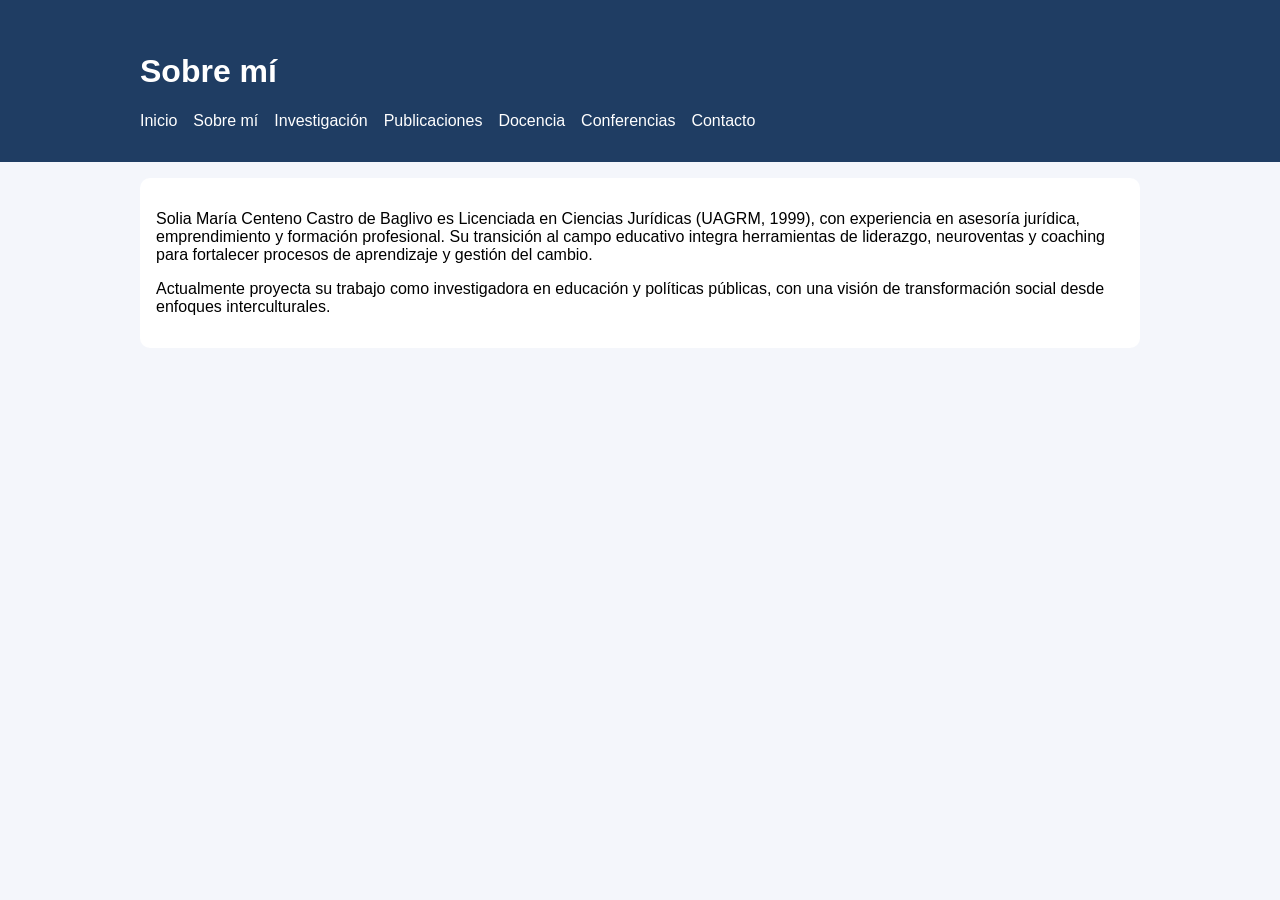
<file: sobre-mi.html>
<!DOCTYPE html><html lang="es"><head><meta charset="UTF-8"><meta name="viewport" content="width=device-width, initial-scale=1.0"><title>Sobre mí | Solia Centeno</title><style>body{font-family:Arial,sans-serif;margin:0;background:#f4f6fb}header{background:#1f3d63;color:#fff;padding:1rem}.wrap{max-width:1000px;margin:0 auto;padding:1rem}nav a{color:#fff;text-decoration:none;margin-right:1rem}.box{background:#fff;padding:1rem;border-radius:10px}</style></head><body><header><div class="wrap"><h1>Sobre mí</h1><nav><a href="index.html">Inicio</a><a href="sobre-mi.html">Sobre mí</a><a href="investigacion.html">Investigación</a><a href="publicaciones.html">Publicaciones</a><a href="docencia.html">Docencia</a><a href="conferencias.html">Conferencias</a><a href="contacto.html">Contacto</a></nav></div></header><main class="wrap"><section class="box"><p>Solia María Centeno Castro de Baglivo es Licenciada en Ciencias Jurídicas (UAGRM, 1999), con experiencia en asesoría jurídica, emprendimiento y formación profesional. Su transición al campo educativo integra herramientas de liderazgo, neuroventas y coaching para fortalecer procesos de aprendizaje y gestión del cambio.</p><p>Actualmente proyecta su trabajo como investigadora en educación y políticas públicas, con una visión de transformación social desde enfoques interculturales.</p></section></main></body></html>
</file>
<file: assets/css/style.css>
:root {
  --bg: #f7f4ef; --paper: #fffdf9; --ink: #1f2933; --muted: #67727e; --line: #e2d8cc;
  --accent: #7a3e2d; --accent-2: #2f5d62; --accent-3: #b78338; --soft: #efe7dc;
  --shadow: 0 18px 45px rgba(55, 42, 27, .09); --radius: 22px;
}
*{box-sizing:border-box} html{scroll-behavior:smooth} body{margin:0;background:linear-gradient(180deg,var(--bg),#fff);color:var(--ink);font-family:ui-serif,Georgia,Cambria,"Times New Roman",serif;line-height:1.68}
a{color:var(--accent-2);text-decoration:none}a:hover{text-decoration:underline}
.site-header{position:sticky;top:0;z-index:10;display:flex;align-items:center;justify-content:space-between;gap:24px;padding:14px clamp(18px,5vw,72px);background:rgba(255,253,249,.92);backdrop-filter:blur(18px);border-bottom:1px solid var(--line)}
.brand{display:flex;align-items:center;gap:10px;color:var(--ink);font-weight:700}.brand-mark{width:42px;height:42px;border-radius:50%;display:grid;place-items:center;background:var(--accent);color:#fff;font-family:ui-sans-serif,system-ui,sans-serif}.brand-text{font-size:1.05rem}
.nav{display:flex;gap:18px;align-items:center;flex-wrap:wrap}.nav a{color:var(--ink);font-family:ui-sans-serif,system-ui,sans-serif;font-size:.92rem;padding:8px 3px;border-bottom:2px solid transparent}.nav a[aria-current='page']{border-color:var(--accent);color:var(--accent)}
.menu-toggle{display:none;border:1px solid var(--line);background:var(--paper);border-radius:12px;padding:8px 12px}
.layout{max-width:1180px;margin:32px auto;padding:0 clamp(16px,4vw,36px) 56px;display:grid;grid-template-columns:minmax(240px,310px) 1fr;gap:34px;align-items:start}
.profile-card{position:sticky;top:86px;background:var(--paper);border:1px solid var(--line);border-radius:var(--radius);padding:28px;box-shadow:var(--shadow)}
.avatar{width:132px;height:132px;border-radius:50%;display:block;margin:0 auto 18px;border:5px solid var(--soft);object-fit:contain;background:#fff}.role,.affiliation{text-align:center;color:var(--muted);font-family:ui-sans-serif,system-ui,sans-serif}.role{color:var(--accent);font-weight:650}
.divider{height:1px;background:var(--line);margin:20px 0}.profile-list{padding-left:18px;margin:0;color:var(--muted);font-size:.94rem}.social-links{display:flex;flex-wrap:wrap;gap:8px;margin-top:22px;justify-content:center}
.social-links a,.small-button{border:1px solid var(--line);padding:7px 10px;border-radius:999px;background:#fff;font-family:ui-sans-serif,system-ui,sans-serif;font-size:.82rem}
.eyebrow{color:var(--accent);text-transform:uppercase;letter-spacing:.13em;font-size:.78rem;font-weight:700;font-family:ui-sans-serif,system-ui,sans-serif}
h1{font-size:clamp(2.05rem,5vw,4.5rem);line-height:1.04;letter-spacing:-.045em;margin:0 0 20px}h2{font-size:clamp(1.35rem,3vw,2rem);margin:0 0 14px}h3{font-size:1.13rem}
.lead{font-size:clamp(1.08rem,2vw,1.32rem);color:#42505c}.section-block{background:var(--paper);border:1px solid var(--line);border-radius:var(--radius);padding:clamp(22px,4vw,34px);margin:26px 0;box-shadow:var(--shadow)}
.highlight-panel{background:linear-gradient(135deg,#fffdf9,#f0e6d8)}.cta-row,.button-row{display:flex;gap:12px;flex-wrap:wrap}.button{display:inline-flex;align-items:center;justify-content:center;padding:11px 17px;border-radius:999px;font-family:ui-sans-serif,system-ui,sans-serif;font-weight:650;border:1px solid transparent}.primary{background:var(--accent);color:#fff}.secondary{background:transparent;color:var(--accent);border-color:var(--accent)}
.tag-grid,.pill-row{display:flex;flex-wrap:wrap;gap:10px}.tag-grid span,.pill-row span{background:var(--soft);color:var(--accent);border:1px solid var(--line);padding:8px 12px;border-radius:999px;font-family:ui-sans-serif,system-ui,sans-serif;font-size:.9rem}
.project-card,.publication-card,.contact-panel,.cv-section,.mini-card{background:var(--paper);border:1px solid var(--line);border-radius:var(--radius);padding:24px;box-shadow:var(--shadow);margin:24px 0}.meta{color:var(--muted);font-family:ui-sans-serif,system-ui,sans-serif;font-size:.93rem}
.site-footer{border-top:1px solid var(--line);padding:28px clamp(18px,5vw,72px);text-align:center;color:var(--muted);background:var(--paper);font-family:ui-sans-serif,system-ui,sans-serif;font-size:.9rem}
@media (max-width:880px){.menu-toggle{display:block}.nav{display:none;position:absolute;left:16px;right:16px;top:72px;background:var(--paper);border:1px solid var(--line);border-radius:18px;padding:14px;box-shadow:var(--shadow)}.nav.open{display:grid}.layout{grid-template-columns:1fr}.profile-card{position:static}}
:root{--primary:#1f3b5b;--secondary:#2f6f68;--text:#1f2430;--muted:#5d6675;--bg:#f6f8fc;--card:#fff;--border:#dbe2ef}
*{box-sizing:border-box} body{margin:0;font-family:"Segoe UI",Roboto,Arial,sans-serif;color:var(--text);background:var(--bg);line-height:1.6}
a{color:var(--primary)} .container{max-width:1080px;margin:0 auto;padding:0 1rem}
.site-header{background:#fff;border-bottom:1px solid var(--border);position:sticky;top:0}.site-header .container{display:flex;justify-content:space-between;align-items:center;padding:.9rem 1rem}
.brand{font-weight:700;color:var(--primary);text-decoration:none}.nav{display:flex;gap:.8rem;flex-wrap:wrap}.nav a{text-decoration:none;color:var(--text);font-weight:600;font-size:.95rem}
main{padding:1.4rem 0 2.4rem}.hero,.panel,.card{background:var(--card);border:1px solid var(--border);border-radius:12px}
.hero{padding:1.2rem;display:grid;grid-template-columns:160px 1fr;gap:1rem}.hero img{width:100%;height:auto}.subtitle{color:var(--secondary);font-weight:700}.actions{display:flex;gap:.6rem;flex-wrap:wrap}
.btn{padding:.55rem .85rem;border-radius:8px;text-decoration:none;font-weight:600;border:1px solid var(--primary)}.btn.primary{background:var(--primary);color:#fff}.btn.ghost{color:var(--primary);background:#fff}
.section{margin-top:1rem}.section h2{margin:.2rem 0 .8rem;color:var(--primary)}.grid{display:grid;grid-template-columns:repeat(auto-fit,minmax(240px,1fr));gap:.8rem}
.card{padding:1rem}.meta{color:var(--muted);font-size:.92rem} footer{border-top:1px solid var(--border);background:#fff}.footer-inner{padding:1rem 0;color:var(--muted);font-size:.93rem}
.profile-layout{display:grid;grid-template-columns:280px 1fr;gap:1rem}.aside{padding:1rem}.panel{padding:1rem}
@media (max-width:840px){.hero{grid-template-columns:1fr}.profile-layout{grid-template-columns:1fr}}
</file>
